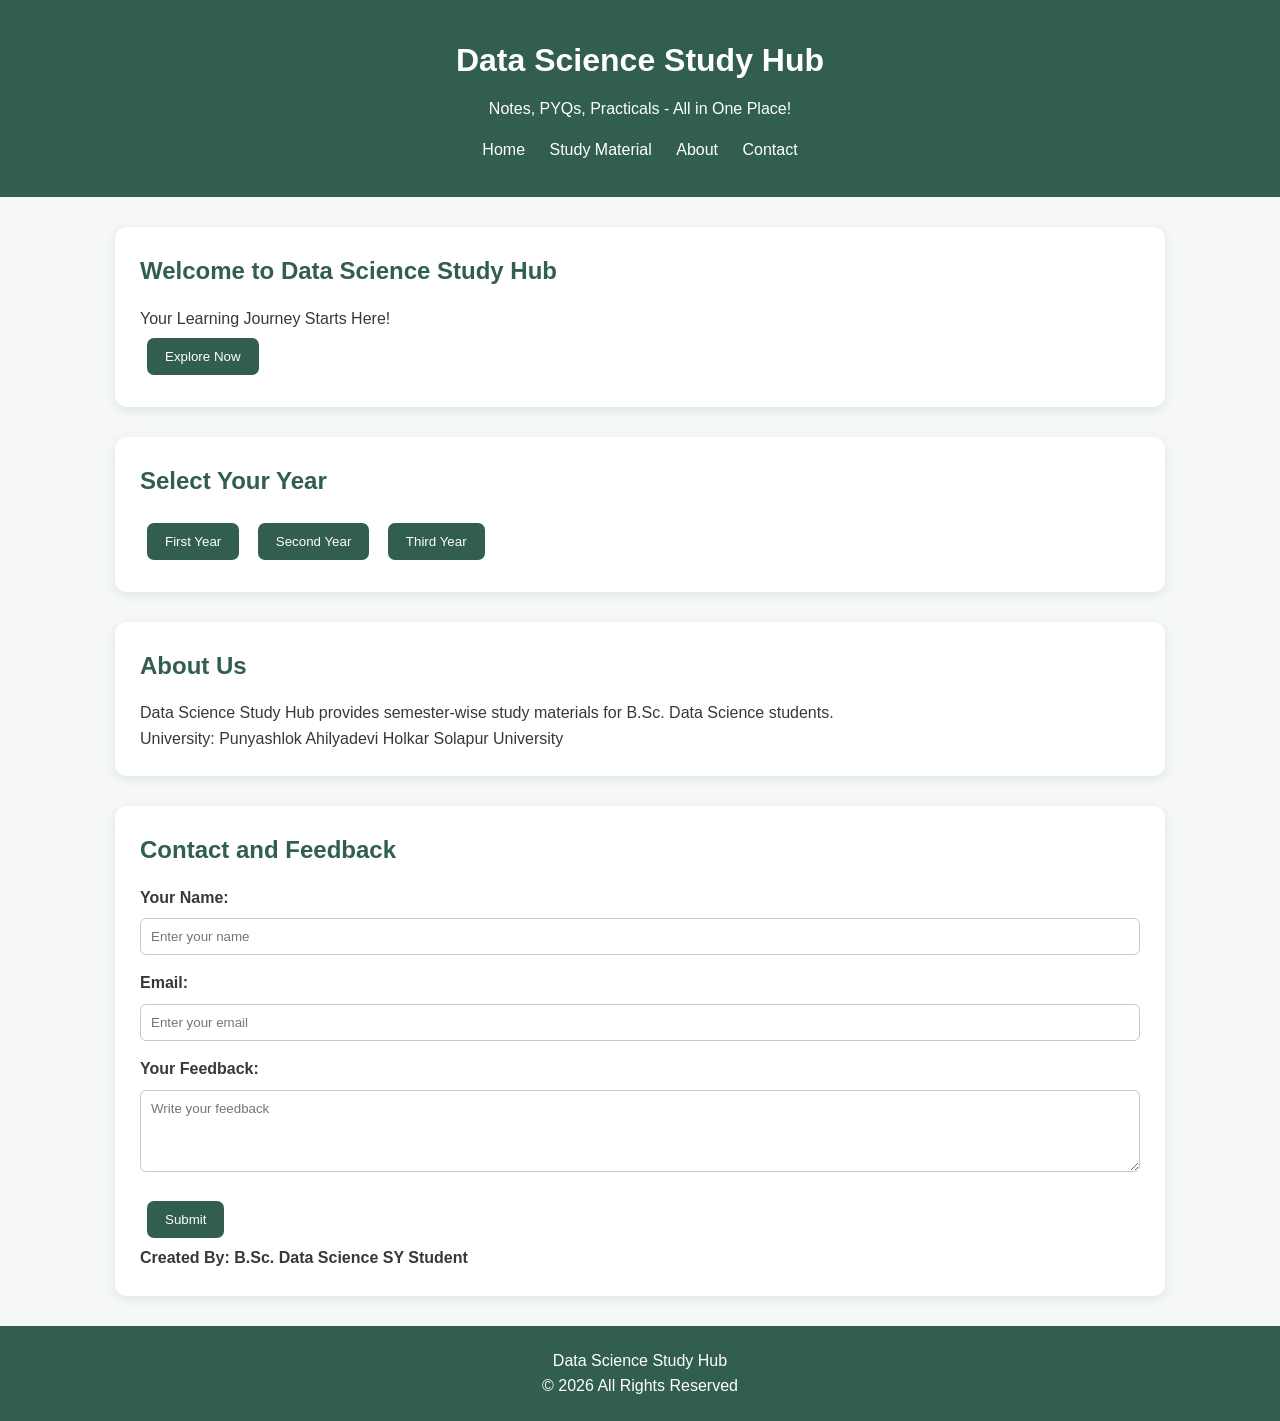
<file: index.html>
<!DOCTYPE html>
<html>

<head>
    <meta charset="UTF-8">
    <meta name="viewport" content="width=device-width, initial-scale=1.0">
    <title>Data Science Study Hub</title>
    <link rel="stylesheet" href="style.css">
    <meta property="og:type" content="website">

    <meta property="og:title" content="Data Science Study Hub">
    <meta property="og:description" content="Notes, PYQs and Practicals – All in One Place!">
    <meta property="og:image" content="https://kalungesanika-ux.github.io/data-science-study-hub/preview.png">
    <meta property="og:url" content="https://kalungesanika-ux.github.io/data-science-study-hub/">
    <meta property="og:type" content="website">
    <link rel="icon" type="image/png" href="preview.png">
</head>

<body>

    <header>
        <h1>Data Science Study Hub</h1>
        <p>Notes, PYQs, Practicals - All in One Place!</p>

        <nav>
            <a href="#home">Home</a>
            <a href="#study">Study Material</a>
            <a href="#about">About</a>
            <a href="#contact">Contact</a>
        </nav>
    </header>

    <!-- HOME -->
    <section id="home">
        <h2>Welcome to Data Science Study Hub</h2>
        <p>Your Learning Journey Starts Here!</p>
        <button onclick="showStudy()">Explore Now</button>
    </section>

    <!-- STUDY MATERIAL -->
    <section id="study">

        <div id="year-box">
            <h2>Select Your Year</h2>

            <button onclick="showYear('FY')">First Year</button>
            <button onclick="showYear('SY')">Second Year</button>
            <button onclick="showYear('TY')">Third Year</button>
        </div>

        <!-- WORKSPACE -->
        <div id="workspace" class="hidden">

            <button onclick="goBack()">← Back</button>

            <h2 id="year-title"></h2>

            <!-- SEMESTERS -->
            <div id="semester-box"></div>

            <!-- SUBJECTS AND MATERIALS -->
            <div id="study-layout" class="hidden">

                <div id="semester-content">
                    <h3>Subjects</h3>
                    <p>Select a semester.</p>
                </div>

                <div id="materials">
                    <h3>Study Material</h3>
                    <p>Select a subject to view materials.</p>
                </div>

            </div>

        </div>

    </section>

    <!-- ABOUT -->
    <section id="about">
        <h2>About Us</h2>
        <p>
            Data Science Study Hub provides semester-wise
            study materials for B.Sc. Data Science students.
        </p>
        <p>University: Punyashlok Ahilyadevi Holkar Solapur University</p>
    </section>

    <!-- CONTACT -->
    <section id="contact">
        <h2>Contact and Feedback</h2>

        <form>
            <label>Your Name:</label>
            <input type="text" placeholder="Enter your name">

            <label>Email:</label>
            <input type="email" placeholder="Enter your email">

            <label>Your Feedback:</label>
            <textarea rows="4" placeholder="Write your feedback"></textarea>

            <button type="button">Submit</button>
        </form>

        <h4>Created By: B.Sc. Data Science SY Student</h4>
    </section>

    <footer>
        <p>Data Science Study Hub</p>
        <p>© 2026 All Rights Reserved</p>
    </footer>

    <script src="script.js"></script>

</body>

</html>
</file>
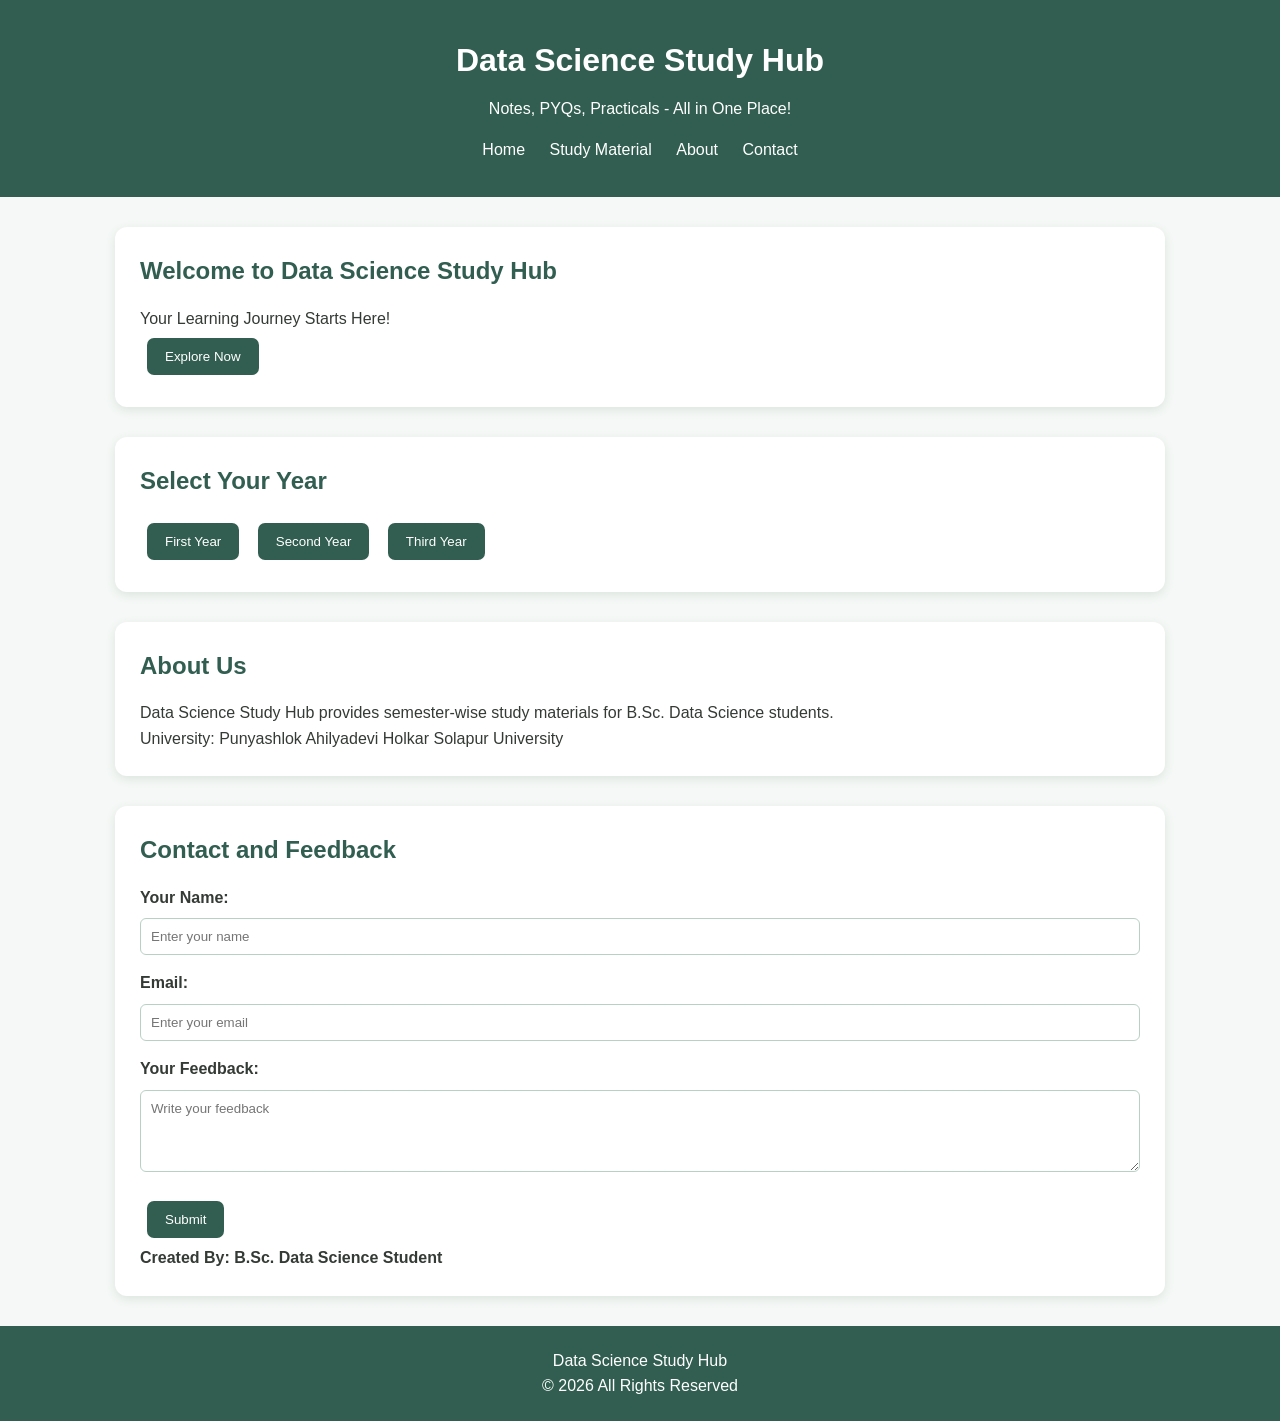
<file: homepage.html>
<!DOCTYPE html>
<html>

<head>
    <meta charset="UTF-8">
    <meta name="viewport" content="width=device-width, initial-scale=1.0">
    <title>Data Science Study Hub</title>
    <link rel="stylesheet" href="style.css">
</head>

<body>

    <header>
        <h1>Data Science Study Hub</h1>
        <p>Notes, PYQs, Practicals - All in One Place!</p>

        <nav>
            <a href="#home">Home</a>
            <a href="#study">Study Material</a>
            <a href="#about">About</a>
            <a href="#contact">Contact</a>
        </nav>
    </header>

    <!-- HOME -->
    <section id="home">
        <h2>Welcome to Data Science Study Hub</h2>
        <p>Your Learning Journey Starts Here!</p>
        <button onclick="showStudy()">Explore Now</button>
    </section>

    <!-- STUDY MATERIAL -->
    <section id="study">

        <div id="year-box">
            <h2>Select Your Year</h2>

            <button onclick="showYear('FY')">First Year</button>
            <button onclick="showYear('SY')">Second Year</button>
            <button onclick="showYear('TY')">Third Year</button>
        </div>

        <!-- WORKSPACE -->
        <div id="workspace" class="hidden">

            <button onclick="goBack()">← Back</button>

            <h2 id="year-title"></h2>

            <!-- SEMESTERS -->
            <div id="semester-box"></div>

            <!-- SUBJECTS AND MATERIALS -->
            <div id="study-layout" class="hidden">

                <div id="semester-content">
                    <h3>Subjects</h3>
                    <p>Select a semester.</p>
                </div>

                <div id="materials">
                    <h3>Study Material</h3>
                    <p>Select a subject to view materials.</p>
                </div>

            </div>

        </div>

    </section>

    <!-- ABOUT -->
    <section id="about">
        <h2>About Us</h2>
        <p>
            Data Science Study Hub provides semester-wise
            study materials for B.Sc. Data Science students.
        </p>
        <p>University: Punyashlok Ahilyadevi Holkar Solapur University</p>
    </section>

    <!-- CONTACT -->
    <section id="contact">
        <h2>Contact and Feedback</h2>

        <form>
            <label>Your Name:</label>
            <input type="text" placeholder="Enter your name">

            <label>Email:</label>
            <input type="email" placeholder="Enter your email">

            <label>Your Feedback:</label>
            <textarea rows="4" placeholder="Write your feedback"></textarea>

            <button type="button">Submit</button>
        </form>

        <h4>Created By: B.Sc. Data Science Student</h4>
    </section>

    <footer>
        <p>Data Science Study Hub</p>
        <p>© 2026 All Rights Reserved</p>
    </footer>

    <script src="script.js"></script>

</body>
</html>
</file>
<file: style.css>
* {
    margin: 0;
    padding: 0;
    box-sizing: border-box;
}

body {
    font-family: Arial, sans-serif;
    background-color: #F5F8F6;
    color: #343A35;
    line-height: 1.6;
}

header {
    background: #315E50;
    color: white;
    text-align: center;
    padding: 35px 20px;
}

header h1 {
    margin-bottom: 10px;
}

nav {
    margin-top: 15px;
}

nav a {
    color: white;
    text-decoration: none;
    margin: 10px;
}

section {
    width: 90%;
    max-width: 1050px;
    margin: 30px auto;
    padding: 25px;
    background: white;
    border-radius: 12px;
    box-shadow: 0 3px 10px #dce5df;
}

h2 {
    color: #315E50;
    margin-bottom: 15px;
}

button {
    background: #315E50;
    color: white;
    border: none;
    padding: 11px 18px;
    margin: 7px;
    border-radius: 7px;
    cursor: pointer;
}

button:hover {
    background: #527D6B;
}

.hidden {
    display: none;
}

#semester-box {
    margin-top: 20px;
}

#study-layout {
    display: flex;
    gap: 20px;
    margin-top: 25px;
    align-items: stretch;
}

#semester-content {
    flex: 1;
    background: #DDEAE5;
    padding: 20px;
    border-radius: 10px;
}

#materials {
    flex: 2;
    background: #F5F8F6;
    padding: 20px;
    border-radius: 10px;
}

#semester-content button {
    display: block;
    width: 95%;
    text-align: left;
}

input, textarea {
    width: 100%;
    padding: 10px;
    margin: 8px 0 15px;
    border: 1px solid #B9D1C5;
    border-radius: 6px;
    font-family: Arial;
}

label {
    font-weight: bold;
}

footer {
    background: #315E50;
    color: white;
    text-align: center;
    padding: 22px;
}

@media (max-width: 768px) {

    #study-layout {
        flex-direction: column;
    }

    #semester-content,
    #materials {
        width: 100%;
    }

    nav a {
        display: inline-block;
        margin: 5px;
    }

    section {
        width: 94%;
        padding: 18px;
    }
}
</file>
